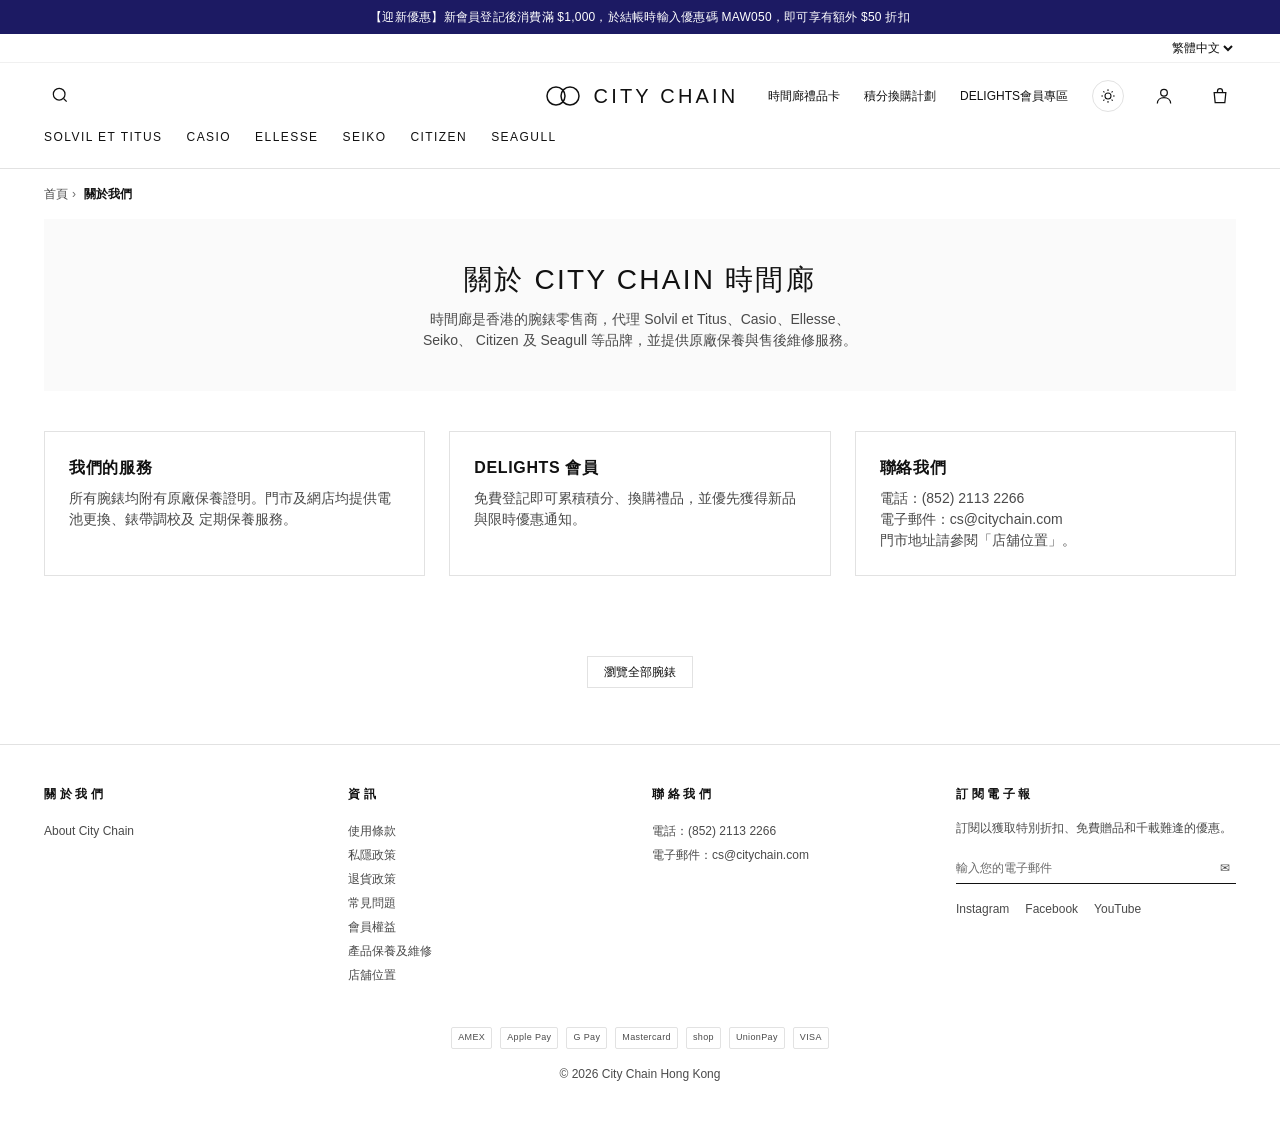
<file: about.html>
<!DOCTYPE html>
<html lang="zh-Hant">
<head>
<meta charset="utf-8">
<meta name="viewport" content="width=device-width, initial-scale=1">
<title>關於我們 | CITY CHAIN 時間廊</title>
<link rel="stylesheet" href="assets/style.css">
</head>
<body>

<a href="#main" class="sr-only">跳至主要內容</a>

<div class="announce">【迎新優惠】新會員登記後消費滿 $1,000，於結帳時輸入優惠碼 MAW050，即可享有額外 $50 折扣</div>

<div class="langbar">
  <div class="wrap">
    <label class="sr-only" for="lang">顯示語言</label>
    <select id="lang" class="lang-select">
      <option>繁體中文</option>
      <option>English</option>
    </select>
  </div>
</div>

<header class="site-header">
  <div class="wrap header-main">
    <div>
      <button class="icon-btn" data-open-search type="button" aria-label="搜尋商品">
        <svg width="20" height="20" viewBox="0 0 24 24" fill="none" stroke="currentColor" stroke-width="1.5" aria-hidden="true">
          <circle cx="11" cy="11" r="7"/><path d="m20 20-3.5-3.5"/>
        </svg>
      </button>
    </div>

    <a class="logo" href="index.html" aria-label="CITY CHAIN 首頁">
      <svg width="42" height="24" viewBox="0 0 42 24" fill="none" stroke="currentColor" stroke-width="1.5" aria-hidden="true">
        <circle cx="14" cy="12" r="9"/><circle cx="28" cy="12" r="9"/>
      </svg>
      CITY CHAIN
    </a>

    <nav class="header-tools" aria-label="會員及購物">
      <a class="hide-sm" href="#">時間廊禮品卡</a>
      <a class="hide-sm" href="#">積分換購計劃</a>
      <a class="hide-sm" href="#">DELIGHTS會員專區</a>
      <button class="theme-toggle" id="themeToggle" type="button" aria-pressed="false"
              aria-label="切換至深色主題" title="切換至深色主題">
        <svg class="icon-sun" width="16" height="16" viewBox="0 0 24 24" fill="none"
             stroke="currentColor" stroke-width="1.6" aria-hidden="true">
          <circle cx="12" cy="12" r="4.5"/>
          <path d="M12 2v2.5M12 19.5V22M2 12h2.5M19.5 12H22M4.9 4.9l1.8 1.8M17.3 17.3l1.8 1.8M19.1 4.9l-1.8 1.8M6.7 17.3l-1.8 1.8"/>
        </svg>
        <svg class="icon-moon" width="16" height="16" viewBox="0 0 24 24" fill="none"
             stroke="currentColor" stroke-width="1.6" aria-hidden="true">
          <path d="M20 14.5A8.5 8.5 0 0 1 9.5 4a8.5 8.5 0 1 0 10.5 10.5z"/>
        </svg>
      </button>

      <a class="icon-btn" href="#" data-open-login aria-label="登入或註冊">
        <svg width="20" height="20" viewBox="0 0 24 24" fill="none" stroke="currentColor" stroke-width="1.5" aria-hidden="true">
          <circle cx="12" cy="8" r="4"/><path d="M4 21c0-4.4 3.6-7 8-7s8 2.6 8 7"/>
        </svg>
      </a>
      <div class="cart-wrap">
        <a class="icon-btn" href="#" aria-label="購物車">
          <svg width="20" height="20" viewBox="0 0 24 24" fill="none" stroke="currentColor" stroke-width="1.5" aria-hidden="true">
            <path d="M5 8h14l-1.2 12H6.2z"/><path d="M9 8V6a3 3 0 0 1 6 0v2"/>
          </svg>
          <span class="cart-count" id="cartCount" hidden>0</span>
        </a>
        <div class="cart-panel">
          <h3>購物車</h3>
          <div id="cartBody"></div>
        </div>
      </div>
    </nav>
  </div>

  <nav class="brand-nav" aria-label="品牌">
    <div class="wrap">
      <a href="shop.html">SOLVIL ET TITUS</a>
      <a href="shop.html">CASIO</a>
      <a href="shop.html">ELLESSE</a>
      <a href="shop.html">SEIKO</a>
      <a href="shop.html">CITIZEN</a>
      <a href="shop.html">SEAGULL</a>
    </div>
  </nav>
</header>

<div class="search-overlay" id="searchOverlay" role="dialog" aria-modal="true" aria-label="搜尋商品">
  <button class="search-close" id="searchClose" type="button" aria-label="關閉搜尋">&times;</button>
  <div class="search-box">
    <form id="searchForm" role="search">
      <label class="sr-only" for="searchInput">搜尋商品</label>
      <input id="searchInput" type="search" placeholder="搜尋腕錶、品牌或型號…" autocomplete="off">
      <button type="submit" class="icon-btn" aria-label="開始搜尋">
        <svg width="22" height="22" viewBox="0 0 24 24" fill="none" stroke="currentColor" stroke-width="1.5" aria-hidden="true">
          <circle cx="11" cy="11" r="7"/><path d="m20 20-3.5-3.5"/>
        </svg>
      </button>
    </form>
    <div class="search-feedback" id="searchFeedback" role="alert"></div>
  </div>
</div>

<main id="main">
  <div class="wrap">

    <nav class="breadcrumb" aria-label="麵包屑導覽">
      <ol>
        <li><a href="index.html">首頁</a></li>
        <li aria-current="page">關於我們</li>
      </ol>
    </nav>

    <div class="about-hero">
      <h1>關於 CITY CHAIN 時間廊</h1>
      <p>時間廊是香港的腕錶零售商，代理 Solvil et Titus、Casio、Ellesse、Seiko、
         Citizen 及 Seagull 等品牌，並提供原廠保養與售後維修服務。</p>
    </div>

    <div class="about-grid">
      <section>
        <h2>我們的服務</h2>
        <p>所有腕錶均附有原廠保養證明。門市及網店均提供電池更換、錶帶調校及
           定期保養服務。</p>
      </section>
      <section>
        <h2>DELIGHTS 會員</h2>
        <p>免費登記即可累積積分、換購禮品，並優先獲得新品與限時優惠通知。</p>
      </section>
      <section>
        <h2>聯絡我們</h2>
        <p>電話：(852) 2113 2266<br>電子郵件：cs@citychain.com<br>
           門市地址請參閱「店舖位置」。</p>
      </section>
    </div>

    <p style="text-align:center;padding-bottom:40px">
      <a class="btn-ghost" href="shop.html">瀏覽全部腕錶</a>
    </p>

  </div>
</main>

<footer class="site-footer">
  <div class="wrap">
    <div class="footer-cols">
      <div>
        <h2>關於我們</h2>
        <ul><li><a href="about.html">About City Chain</a></li></ul>
      </div>
      <div>
        <h2>資訊</h2>
        <ul>
          <li><a href="#">使用條款</a></li>
          <li><a href="#">私隱政策</a></li>
          <li><a href="#">退貨政策</a></li>
          <li><a href="#">常見問題</a></li>
          <li><a href="#">會員權益</a></li>
          <li><a href="#">產品保養及維修</a></li>
          <li><a href="#">店舖位置</a></li>
        </ul>
      </div>
      <div>
        <h2>聯絡我們</h2>
        <ul>
          <li>電話：(852) 2113 2266</li>
          <li>電子郵件：cs@citychain.com</li>
        </ul>
      </div>
      <div>
        <h2>訂閱電子報</h2>
        <p>訂閱以獲取特別折扣、免費贈品和千載難逢的優惠。</p>
        <form class="newsletter" onsubmit="event.preventDefault();this.reset();">
          <label class="sr-only" for="nl">電子郵件地址</label>
          <input id="nl" type="email" placeholder="輸入您的電子郵件" required>
          <button type="submit" class="icon-btn" aria-label="訂閱">✉</button>
        </form>
        <div class="social">
          <a href="#" aria-label="Instagram">Instagram</a>
          <a href="#" aria-label="Facebook">Facebook</a>
          <a href="#" aria-label="YouTube">YouTube</a>
        </div>
      </div>
    </div>

    <div class="footer-base">
      <div class="pay-icons">
        <span>AMEX</span><span>Apple Pay</span><span>G Pay</span><span>Mastercard</span>
        <span>shop</span><span>UnionPay</span><span>VISA</span>
      </div>
      <p>&copy; 2026 City Chain Hong Kong</p>
    </div>
  </div>
</footer>

<button class="to-top" id="toTop" type="button" aria-label="返回頁首">↑</button>

<div class="loader" id="loader" aria-hidden="true">
  <svg width="48" height="48" viewBox="0 0 24 24" fill="none" stroke="currentColor" stroke-width="1.5">
    <circle cx="12" cy="12" r="3"/>
    <path d="M12 2v3M12 19v3M2 12h3M19 12h3M4.9 4.9l2.1 2.1M17 17l2.1 2.1M19.1 4.9 17 7M7 17l-2.1 2.1"/>
  </svg>
</div>

<script src="assets/app.js"></script>
</body>
</html>
</file>
<file: assets/style.css>
/* ============================================================
   City Chain Online Shop — Redesign Implementation
   VT6012CEM User Experience Design, Stage 3
   Hand-written CSS3. No frameworks, no dependencies.
   ============================================================ */

/* ---------- 1. Design tokens -------------------------------
   Centralising colour, type and spacing in custom properties
   enforces Norman's principle of CONSISTENCY: every page is
   physically unable to drift from the same palette and scale.
   ----------------------------------------------------------- */
:root {
  --navy:        #1c1a63;
  --ink:         #111111;
  --ink-soft:    #4a4a4a;
  /* Raised from #8a8a8a, which measured only 3.45:1 on white and so
     failed WCAG AA for the fine print in pop-ups. */
  --ink-faint:   #6b6b6b;
  --line:        #e2e2e2;
  --line-soft:   #f0f0f0;
  --bg:          #ffffff;
  --bg-alt:      #fafafa;
  --sale:        #d0021b;
  --accent:      #1c1a63;
  --star:        #f5a623;
  /* Text drawn ON a coloured fill. Kept as its own token because the
     fill lightens in the dark theme, so the text on it must darken —
     a hard-coded white silently fails there. */
  --sale-ink:    #ffffff;
  --navy-ink:    #ffffff;

  /* Minimum body size 14px so users with presbyopia
     (see persona: users aged 40+) can read without zooming. */
  --fs-xs:   12px;
  --fs-sm:   14px;
  --fs-base: 16px;
  --fs-lg:   20px;
  --fs-xl:   28px;

  --space-1: 4px;
  --space-2: 8px;
  --space-3: 16px;
  --space-4: 24px;
  --space-5: 40px;
  --space-6: 64px;

  --maxw: 1240px;
  --radius: 2px;
  --shadow: 0 2px 12px rgba(0, 0, 0, .08);
  --shadow-lg: 0 8px 32px rgba(0, 0, 0, .16);
  --ease: .18s ease;
}

/* ---------- 1b. Dark theme -----------------------------------
   Only the tokens are redeclared. Because every rule below reads
   colour through a variable, the whole interface re-themes from
   this one block — the same CONSISTENCY argument as section 5.4.
   Requested by participants during the evaluation.
   ----------------------------------------------------------- */
[data-theme="dark"] {
  --navy:      #8f96d6;
  --ink:       #f1f2f6;
  --ink-soft:  #c2c5cf;
  --ink-faint: #8a8e9b;
  --line:      #33363f;
  --line-soft: #262931;
  --bg:        #16181d;
  --bg-alt:    #1e2128;
  --sale:      #ff6b6b;
  --accent:    #8f96d6;
  --star:      #ffc247;
  /* Both fills are lighter here than in the light theme, so the text
     on them flips to dark rather than staying white. */
  --sale-ink:  #16181d;
  --navy-ink:  #16181d;
  --shadow:    0 2px 12px rgba(0, 0, 0, .5);
  --shadow-lg: 0 8px 32px rgba(0, 0, 0, .6);
}

/* Product photographs are shot on white, so they are softened
   very slightly in dark mode to avoid glare. */
[data-theme="dark"] .pimg { filter: brightness(.94); }

/* ---------- 2. Reset ---------------------------------------- */
*, *::before, *::after { box-sizing: border-box; }

html { scroll-behavior: smooth; }

body {
  margin: 0;
  font-family: "Helvetica Neue", Helvetica, Arial,
               "PingFang TC", "Microsoft JhengHei", sans-serif;
  font-size: var(--fs-base);
  line-height: 1.5;
  color: var(--ink);
  background: var(--bg);
  -webkit-font-smoothing: antialiased;
}

img { max-width: 100%; display: block; }
a   { color: inherit; text-decoration: none; }
button {
  font: inherit; color: inherit;
  background: none; border: 0; cursor: pointer;
}

/* Text fields do not inherit colour from the page the way ordinary
   text does — the browser gives them its own near-black default. On
   the dark theme that left typed text almost invisible against the
   dark background. Binding them to the --ink token instead means the
   text is white in the dark theme and near-black in the light one,
   from a single declaration. */
input, select, textarea {
  font-family: inherit;
  color: var(--ink);
}
input::placeholder, textarea::placeholder { color: var(--ink-faint); opacity: 1; }

ul { list-style: none; margin: 0; padding: 0; }

/* Visible keyboard focus — an accessibility requirement that
   also supports Norman's VISIBILITY principle. */
:focus-visible {
  outline: 2px solid var(--accent);
  outline-offset: 2px;
}

/* Screen-reader-only text */
.sr-only {
  position: absolute; width: 1px; height: 1px;
  padding: 0; margin: -1px; overflow: hidden;
  clip: rect(0 0 0 0); white-space: nowrap; border: 0;
}

.wrap {
  max-width: var(--maxw);
  margin-inline: auto;
  padding-inline: var(--space-4);
}

/* ============================================================
   3. HEADER — identical markup on every page.
   Consistency & standards: the cart, account and search sit in
   the top-right corner where users of other e-commerce sites
   already expect to find them.
   ============================================================ */

.announce {
  background: var(--navy);
  color: var(--navy-ink);
  font-size: var(--fs-xs);
  text-align: center;
  padding: var(--space-2) var(--space-3);
  letter-spacing: .02em;
}

.langbar {
  border-bottom: 1px solid var(--line-soft);
  font-size: var(--fs-xs);
}
.langbar .wrap {
  display: flex;
  justify-content: flex-end;
  padding-block: 6px;
}
.lang-select {
  border: 0;
  background: transparent;
  font-size: var(--fs-xs);
  cursor: pointer;
}

.site-header {
  position: sticky;
  top: 0;
  z-index: 40;
  background: var(--bg);
  border-bottom: 1px solid var(--line);
}

.header-main {
  display: grid;
  grid-template-columns: 1fr auto 1fr;
  align-items: center;
  padding-block: var(--space-3);
  gap: var(--space-3);
}

.logo {
  display: flex;
  align-items: center;
  gap: 10px;
  justify-self: center;
  font-size: var(--fs-lg);
  font-weight: 400;
  letter-spacing: .16em;
}

.header-tools {
  display: flex;
  align-items: center;
  justify-content: flex-end;
  gap: var(--space-4);
  font-size: var(--fs-xs);
}
.header-tools a:hover { color: var(--accent); }

.icon-btn {
  display: inline-flex;
  align-items: center;
  justify-content: center;
  padding: 6px;
  border-radius: var(--radius);
  transition: background var(--ease), transform var(--ease);
}
/* AFFORDANCE: the control visibly responds to the pointer,
   telling the user it is clickable before they commit. */
.icon-btn:hover { background: var(--line-soft); transform: scale(1.06); }

/* --- brand navigation row --- */
.brand-nav .wrap {
  display: flex;
  gap: var(--space-4);
  padding-bottom: var(--space-3);
  font-size: var(--fs-xs);
  letter-spacing: .12em;
  flex-wrap: wrap;
}
.brand-nav a { padding-bottom: 4px; border-bottom: 2px solid transparent; }
/* FEEDBACK: an underline confirms which item the pointer is on. */
.brand-nav a:hover,
.brand-nav a[aria-current="true"] { border-bottom-color: var(--ink); }

/* --- cart hover panel --- */
.cart-wrap { position: relative; }

.cart-count {
  position: absolute;
  top: -2px; right: -4px;
  min-width: 16px; height: 16px;
  padding: 0 4px;
  border-radius: 999px;
  background: var(--sale);
  color: var(--sale-ink);
  font-size: 10px;
  line-height: 16px;
  text-align: center;
}
.cart-count[hidden] { display: none; }

.cart-panel {
  position: absolute;
  top: calc(100% + 10px);
  right: 0;
  width: 320px;
  background: var(--bg);
  border: 1px solid var(--line);
  box-shadow: var(--shadow-lg);
  padding: var(--space-3);
  opacity: 0;
  visibility: hidden;
  transform: translateY(-6px);
  transition: opacity var(--ease), transform var(--ease), visibility var(--ease);
  text-align: left;
}
.cart-wrap:hover .cart-panel,
.cart-wrap:focus-within .cart-panel,
.cart-panel.is-open {
  opacity: 1; visibility: visible; transform: translateY(0);
}
.cart-panel h3 {
  margin: 0 0 var(--space-2);
  font-size: var(--fs-sm);
  letter-spacing: .08em;
}
.cart-line {
  display: grid;
  grid-template-columns: 48px 1fr auto;
  gap: var(--space-2);
  align-items: center;
  padding-block: var(--space-2);
  border-top: 1px solid var(--line-soft);
  font-size: var(--fs-xs);
}
.cart-line .thumb { background: var(--bg-alt); padding: 2px; }
.cart-empty { font-size: var(--fs-xs); color: var(--ink-faint); padding-block: var(--space-3); }
.cart-total {
  display: flex; justify-content: space-between;
  font-size: var(--fs-sm); font-weight: 700;
  padding-top: var(--space-2);
  border-top: 1px solid var(--line);
  margin-top: var(--space-2);
}

/* ============================================================
   4. SEARCH OVERLAY
   Visibility of system status: a failed search must say so.
   ============================================================ */
.search-overlay {
  position: fixed; inset: 0;
  z-index: 60;
  background: var(--bg);
  display: none;
  padding-top: 12vh;
}
.search-overlay[open], .search-overlay.is-open { display: block; }

.search-box {
  max-width: 640px;
  margin-inline: auto;
  padding-inline: var(--space-4);
}
.search-box form { display: flex; border-bottom: 2px solid var(--ink); }
.search-box input {
  flex: 1;
  border: 0;
  padding: var(--space-3) 0;
  font-size: var(--fs-lg);
  background: transparent;
  /* White on the dark theme, near-black on the light one. Stated here
     as well as in the reset so the search field cannot lose it. */
  color: var(--ink);
  caret-color: var(--ink);
}
.search-box input::placeholder { color: var(--ink-faint); opacity: 1; }
/* Remove the browser's own clear button, which renders as a dark
   cross that disappears against the dark background. */
.search-box input::-webkit-search-cancel-button { -webkit-appearance: none; }
.search-box input:focus { outline: none; }

.search-feedback {
  margin-top: var(--space-4);
  padding: var(--space-3);
  border-left: 4px solid var(--sale);
  background: #fff5f5;
  font-size: var(--fs-sm);
  display: none;
}
.search-feedback.is-visible { display: block; }
[data-theme="dark"] .search-feedback { background: #33222a; }
.search-feedback strong { color: var(--sale); }
.search-feedback ul { margin-top: var(--space-2); }
.search-feedback li { padding-block: 2px; }
.search-feedback a { text-decoration: underline; }

.search-close {
  position: absolute;
  top: var(--space-4); right: var(--space-4);
  font-size: 28px; line-height: 1;
}

/* ============================================================
   5. BREADCRUMB
   MAPPING: shows where the user currently stands, and acts as
   an emergency exit back to any earlier level.
   ============================================================ */
.breadcrumb {
  font-size: var(--fs-xs);
  color: var(--ink-soft);
  padding-block: var(--space-3);
}
.breadcrumb ol { display: flex; flex-wrap: wrap; gap: var(--space-1); list-style: none; margin: 0; padding: 0; }
.breadcrumb li::after { content: "›"; margin-inline: var(--space-1); color: var(--ink-faint); }
.breadcrumb li:last-child::after { content: ""; }
.breadcrumb a:hover { text-decoration: underline; }
.breadcrumb [aria-current="page"] { color: var(--ink); font-weight: 700; }

/* ============================================================
   6. CATEGORY ICON NAVIGATION (home page)
   Match between system and the real world: users who do not
   know watch brands can navigate by a picture of the thing.
   ============================================================ */
.cat-nav {
  display: grid;
  grid-template-columns: repeat(5, 1fr);
  gap: var(--space-3);
  padding-block: var(--space-5);
}
.cat-nav a {
  display: block;
  text-align: center;
  padding: var(--space-3);
  border: 1px solid transparent;
  transition: border-color var(--ease), transform var(--ease);
}
.cat-nav a:hover { border-color: var(--line); transform: translateY(-3px); }
.cat-nav .cat-art {
  aspect-ratio: 1 / 1.15;
  display: grid;
  place-items: center;
  background: var(--bg-alt);
  margin-bottom: var(--space-2);
}
.cat-nav .cat-label {
  font-size: var(--fs-sm);
  letter-spacing: .1em;
}

/* ============================================================
   7. SECTION HEADINGS
   ============================================================ */
.section { padding-block: var(--space-5); }
.section + .section { border-top: 1px solid var(--line-soft); }

.section-head { text-align: center; margin-bottom: var(--space-4); }
.section-head h2 {
  font-size: var(--fs-xl);
  font-weight: 400;
  margin: 0 0 var(--space-3);
  letter-spacing: .06em;
}
.btn-ghost {
  display: inline-block;
  border: 1px solid var(--line);
  padding: 6px var(--space-3);
  font-size: var(--fs-xs);
  transition: background var(--ease), color var(--ease);
}
.btn-ghost:hover { background: var(--ink); color: var(--bg); }

/* ============================================================
   8. PRODUCT CARD + HOVER SHORTCUTS
   Flexibility & efficiency of use: add to cart, favourite and
   view details without leaving the listing. This is what
   removes mouse clicks from every task.
   ============================================================ */
.grid {
  display: grid;
  gap: var(--space-4) var(--space-3);
}
.grid--5 { grid-template-columns: repeat(5, 1fr); }
.grid--3 { grid-template-columns: repeat(3, 1fr); }

.card { position: relative; text-align: center; }

.card__media {
  position: relative;
  display: block;
  background: var(--bg-alt);
  aspect-ratio: 1 / 1;
  overflow: hidden;
}
.card__media svg { width: 100%; height: 100%; }

.card__badge {
  position: absolute;
  top: var(--space-2); left: var(--space-2);
  background: var(--sale);
  color: var(--sale-ink);
  font-size: 10px;
  padding: 2px 6px;
  letter-spacing: .06em;
}

.card__actions {
  position: absolute;
  inset-inline: 0;
  bottom: 0;
  display: flex;
  justify-content: center;
  gap: var(--space-2);
  padding: var(--space-2);
  background: var(--bg);
  transform: translateY(100%);
  transition: transform var(--ease);
}
.card:hover .card__actions,
.card:focus-within .card__actions { transform: translateY(0); }

.card__actions button {
  width: 36px; height: 36px;
  display: grid; place-items: center;
  border: 1px solid var(--line);
  background: var(--bg);
  transition: background var(--ease), color var(--ease);
}
.card__actions button:hover { background: var(--ink); color: var(--bg); }
/* AFFORDANCE, negative case: an unavailable control is dimmed and
   refuses the pointer, so the user learns before clicking. */
.card__actions button:disabled {
  opacity: .35;
  cursor: not-allowed;
  background: var(--line-soft);
}
.card__actions button:disabled:hover { background: var(--line-soft); color: inherit; }

.card__badge--out {
  top: auto;
  bottom: var(--space-2);
  background: var(--ink-soft);
}
.stock .dot--out { background: var(--ink-faint); }

.card__title {
  /* Product names and prices are the content older users must read,
     so they sit at 14px rather than the 12px used for page chrome. */
  font-size: var(--fs-sm);
  font-weight: 400;
  letter-spacing: .08em;
  margin: var(--space-2) 0 var(--space-1);
  min-height: 2.6em;
}
.card__price { font-size: var(--fs-sm); margin: 0; }
.card__price s { color: var(--ink-faint); margin-right: 4px; }
.card__price .off { color: var(--sale); margin-left: 4px; }

.rating { font-size: var(--fs-sm); color: var(--star); letter-spacing: .06em; }
.rating .count { color: var(--ink-faint); margin-left: 4px; }

/* ============================================================
   9. SHOP PAGE — filters
   The filter groups are split by DIMENSION (movement, gender,
   price, colour, rating) so each control means one thing.
   ============================================================ */
.shop-layout {
  display: grid;
  grid-template-columns: 260px 1fr;
  gap: var(--space-5);
  align-items: start;
  padding-bottom: var(--space-6);
}

.page-title {
  text-align: center;
  font-size: var(--fs-xl);
  font-weight: 400;
  letter-spacing: .1em;
  margin: var(--space-4) 0;
}

/* Category switcher chips. The active chip is filled, so the
   user can always see which category page they are on. */
.cat-chips {
  display: flex;
  flex-wrap: wrap;
  justify-content: center;
  gap: var(--space-2);
  margin-bottom: var(--space-4);
}
.cat-chips a {
  border: 1px solid var(--line);
  border-radius: 999px;
  padding: 6px var(--space-3);
  font-size: var(--fs-sm);
  transition: background var(--ease), color var(--ease), border-color var(--ease);
}
.cat-chips a:hover { border-color: var(--ink); }
.cat-chips a[aria-current="true"] {
  background: var(--ink);
  color: var(--bg);
  border-color: var(--ink);
}

.filters {
  background: var(--bg);
  border: 1px solid var(--line);
  padding: var(--space-3);
  position: sticky;
  top: 150px;
}
.filters > h2 {
  font-size: var(--fs-base);
  margin: 0 0 var(--space-3);
  padding-bottom: var(--space-2);
  border-bottom: 1px solid var(--line);
}

.fgroup { border-top: 1px solid var(--line-soft); padding-block: var(--space-3); }
.fgroup:first-of-type { border-top: 0; }
.fgroup > h3 {
  font-size: var(--fs-sm);
  margin: 0 0 var(--space-2);
  display: flex;
  justify-content: space-between;
  align-items: center;
}
.fgroup label {
  display: flex;
  align-items: center;
  gap: var(--space-2);
  padding-block: 5px;
  font-size: var(--fs-sm);
  cursor: pointer;
}
.fgroup label:hover { color: var(--accent); }

/* How many products each option is worth, so the user can judge
   a filter before spending a click on it. */
.fcount { color: var(--ink-faint); font-size: var(--fs-xs); }

/* The brand list is the longest group; cap it and let it scroll
   rather than pushing price and colour off the screen. */
#brandGroup { max-height: 168px; overflow-y: auto; }

.swatch {
  width: 12px; height: 12px;
  border-radius: 50%;
  border: 1px solid var(--line);
  display: inline-block;
}

.price-row { display: flex; justify-content: space-between; font-size: var(--fs-sm); }
.filters input[type="range"] { width: 100%; }
.scale { display: flex; justify-content: space-between; font-size: 10px; color: var(--ink-faint); }

.btn-clear {
  width: 100%;
  margin-top: var(--space-3);
  border: 1px solid var(--line);
  padding: var(--space-2);
  font-size: var(--fs-xs);
  transition: background var(--ease), color var(--ease);
}
.btn-clear:hover { background: var(--ink); color: var(--bg); }

.shop-toolbar {
  display: flex;
  justify-content: space-between;
  align-items: center;
  margin-bottom: var(--space-4);
  font-size: var(--fs-sm);
}
/* The sort menu is the one control with a solid background, so it
   needs the themed background as well as the themed text. */
.shop-toolbar select {
  padding: var(--space-2);
  border: 1px solid var(--line);
  font-size: var(--fs-sm);
  background: var(--bg);
}

.result-count { color: var(--ink-soft); }

.no-results {
  grid-column: 1 / -1;
  text-align: center;
  padding: var(--space-6) var(--space-3);
  border: 1px dashed var(--line);
  color: var(--ink-soft);
}

.pagination {
  display: flex;
  justify-content: center;
  gap: var(--space-2);
  margin-top: var(--space-5);
  font-size: var(--fs-sm);
}
.pagination button {
  min-width: 34px; height: 34px;
  border: 1px solid transparent;
}
.pagination button:hover { border-color: var(--line); }
.pagination button[aria-current="true"] { background: var(--ink); color: var(--bg); }

/* ============================================================
   10. PRODUCT DETAILS PAGE
   ============================================================ */
.pdp {
  display: grid;
  grid-template-columns: 88px 1fr 1fr;
  gap: var(--space-4);
  padding-bottom: var(--space-6);
}

.pdp-thumbs { display: flex; flex-direction: column; gap: var(--space-2); }
.pdp-thumbs button {
  width: 76px;
  height: 76px;
  border: 1px solid var(--line);
  background: var(--bg-alt);
  padding: 4px;
}
.pdp-thumbs button[aria-current="true"] { border-color: var(--ink); }

/* The main product image.

   Deliberately NOT a centred grid or flex box: a centred item is
   sized by its own content, so a percentage height on the child
   has nothing to resolve against and the browser falls back to
   the image's natural size, which then overflows. Absolute
   positioning inside a relative box with a definite aspect ratio
   always resolves, so the photograph is centred and never
   cropped, whatever its proportions. */
.pdp-stage {
  position: relative;
  aspect-ratio: 1 / 1;
  background: var(--bg-alt);
  overflow: hidden;
}
.pdp-stage > .pimg,
.pdp-stage > svg {
  position: absolute;
  inset: var(--space-4);
  margin: auto;
  width: auto;
  height: auto;
  /* inset already reserves the padding, so 100% here means
     "the inset box" — no further shrinking needed. */
  max-width: 100%;
  max-height: 100%;
  object-fit: contain;
}

/* ---- every other place a product image appears ---------------
   Each of these containers has its own definite box, so filling
   it and letter-boxing with object-fit is enough. */
.pimg {
  display: block;
  width: 100%;
  height: 100%;
  object-fit: contain;
}

.cart-line .thumb { display: block; width: 48px; height: 48px; }

/* price and remove button share the right-hand column */
.cart-line__end {
  display: flex;
  align-items: center;
  gap: var(--space-2);
  white-space: nowrap;
}

/* USER CONTROL: every line can be undone, in one click.
   Kept quiet until hovered so it does not compete with the
   product itself, but always present and always reachable. */
.cart-remove {
  width: 22px; height: 22px;
  flex: 0 0 auto;
  display: grid; place-items: center;
  border: 1px solid var(--line);
  border-radius: 999px;
  font-size: 15px;
  line-height: 1;
  color: var(--ink-soft);
  transition: background var(--ease), color var(--ease), border-color var(--ease);
}
.cart-remove:hover,
.cart-remove:focus-visible {
  background: var(--sale);
  border-color: var(--sale);
  color: var(--sale-ink);
}
.cart-line .thumb > svg,
.card__media > svg { width: 100%; height: 100%; object-fit: contain; }

.pdp-info h1 {
  font-size: var(--fs-xl);
  font-weight: 400;
  margin: 0 0 var(--space-2);
}
.pdp-price { font-size: var(--fs-lg); margin: 0 0 var(--space-3); }
.pdp-price s { color: var(--ink-faint); font-size: var(--fs-base); margin-right: var(--space-2); }

.stock {
  display: flex; align-items: center; gap: var(--space-2);
  font-size: var(--fs-sm);
  margin-bottom: var(--space-3);
}
.stock .dot { width: 8px; height: 8px; border-radius: 50%; background: var(--star); }

/* Primary action: solid, high contrast — it invites pressing. */
.btn-primary {
  display: block;
  width: 100%;
  background: var(--ink);
  color: var(--bg);
  padding: var(--space-3);
  font-size: var(--fs-sm);
  letter-spacing: .1em;
  text-align: center;
  transition: background var(--ease);
}
.btn-primary:hover { background: var(--accent); }
/* AFFORDANCE, negative case: a dimmed control reads as inoperable. */
.btn-primary:disabled { background: var(--line); color: var(--ink-faint); cursor: not-allowed; }

.btn-secondary {
  display: block;
  width: 100%;
  text-align: center;
  padding: var(--space-3);
  border: 1px solid var(--line);
  margin-top: var(--space-2);
  font-size: var(--fs-sm);
}
.btn-secondary:hover { border-color: var(--ink); }

/* --- colour / option selector (fixes the Stage 2 problem that
       only the selected colour was ever shown) --- */
.options { margin-block: var(--space-4); }
.options h2 { font-size: var(--fs-sm); margin: 0 0 var(--space-2); }
.option-row { display: flex; gap: var(--space-2); flex-wrap: wrap; }
.option-row button {
  width: 72px;
  height: 72px;
  flex: 0 0 auto;
  border: 1px solid var(--line);
  background: var(--bg-alt);
  padding: 4px;
  transition: border-color var(--ease), transform var(--ease);
}
.option-row button:hover { transform: translateY(-2px); }
.option-row button[aria-current="true"] { border-color: var(--ink); border-width: 2px; }

.qty { display: flex; align-items: center; gap: var(--space-2); margin-block: var(--space-3); }
.qty button { width: 32px; height: 32px; border: 1px solid var(--line); }
.qty output { min-width: 32px; text-align: center; font-size: var(--fs-sm); }

.spec { width: 100%; border-collapse: collapse; margin-top: var(--space-4); font-size: var(--fs-sm); }
.spec caption { text-align: left; font-weight: 700; padding-bottom: var(--space-2); }
.spec th, .spec td { border: 1px solid var(--line); padding: var(--space-2); text-align: left; }
.spec th { width: 45%; font-weight: 400; color: var(--ink-soft); background: var(--bg-alt); }
.spec tr.group th { font-weight: 700; color: var(--ink); }

/* ============================================================
   11. TOAST — confirms an action completed.
   ============================================================ */
.toast {
  position: fixed;
  left: 50%; bottom: var(--space-5);
  transform: translate(-50%, 20px);
  background: var(--ink);
  /* Inverts with the theme. A hard-coded #fff here rendered white on
     the near-white --ink of the dark theme: 1.12:1, invisible. */
  color: var(--bg);
  padding: var(--space-3) var(--space-4);
  font-size: var(--fs-sm);
  box-shadow: var(--shadow-lg);
  opacity: 0;
  visibility: hidden;
  transition: opacity var(--ease), transform var(--ease), visibility var(--ease);
  z-index: 70;
}
.toast.is-visible { opacity: 1; visibility: visible; transform: translate(-50%, 0); }

/* ============================================================
   12. LOADING INDICATOR (rotating gear)
   Tells the user the system received the click and is working.
   ============================================================ */
.loader {
  position: fixed;
  inset: 0;
  background: var(--bg);
  opacity: .8;
  display: grid;
  place-items: center;
  z-index: 80;
  opacity: 0;
  visibility: hidden;
  transition: opacity var(--ease), visibility var(--ease);
}
.loader.is-visible { opacity: 1; visibility: visible; }
.loader svg { animation: spin 1.1s linear infinite; }
@keyframes spin { to { transform: rotate(360deg); } }

@media (prefers-reduced-motion: reduce) {
  .loader svg { animation: none; }
  html { scroll-behavior: auto; }
  * { transition-duration: .01ms !important; }
}

/* ============================================================
   13. JUMP TO TOP
   ============================================================ */
.to-top {
  position: fixed;
  right: var(--space-4); bottom: var(--space-4);
  width: 44px; height: 44px;
  display: grid; place-items: center;
  background: var(--bg);
  border: 1px solid var(--line);
  box-shadow: var(--shadow);
  z-index: 50;
  opacity: 0; visibility: hidden;
  transition: opacity var(--ease), visibility var(--ease);
}
.to-top.is-visible { opacity: 1; visibility: visible; }
.to-top:hover { background: var(--ink); color: var(--bg); }

/* ============================================================
   14. FOOTER
   ============================================================ */
.site-footer {
  border-top: 1px solid var(--line);
  padding-block: var(--space-5);
  font-size: var(--fs-xs);
  color: var(--ink-soft);
}
.footer-cols {
  display: grid;
  grid-template-columns: repeat(4, 1fr);
  gap: var(--space-4);
}
.footer-cols h2 { font-size: var(--fs-xs); letter-spacing: .3em; margin: 0 0 var(--space-3); color: var(--ink); }
.footer-cols li { padding-block: 3px; }
.footer-cols a:hover { text-decoration: underline; }

.newsletter { display: flex; border-bottom: 1px solid var(--ink); margin-top: var(--space-3); }
.newsletter input { flex: 1; border: 0; padding: var(--space-2) 0; background: transparent; font-size: var(--fs-xs); }
.newsletter input:focus { outline: none; }

.social { display: flex; gap: var(--space-3); margin-top: var(--space-3); }
.social a:hover { color: var(--accent); }

.footer-base { text-align: center; margin-top: var(--space-5); }
.pay-icons {
  display: flex; justify-content: center; gap: var(--space-2);
  margin: var(--space-3) 0;
  flex-wrap: wrap;
}
.pay-icons span {
  border: 1px solid var(--line);
  border-radius: var(--radius);
  padding: 3px 6px;
  font-size: 9px;
  letter-spacing: .04em;
}

/* ============================================================
   15. RESPONSIVE
   User feedback from Stage 3 asked for a mobile view.
   ============================================================ */
@media (max-width: 1024px) {
  .grid--5 { grid-template-columns: repeat(3, 1fr); }
  .shop-layout { grid-template-columns: 220px 1fr; }
  .pdp { grid-template-columns: 72px 1fr; }
  .pdp-info { grid-column: 1 / -1; }
  .footer-cols { grid-template-columns: repeat(2, 1fr); }
}

@media (max-width: 720px) {
  .header-main { grid-template-columns: auto 1fr auto; }
  .header-tools .hide-sm { display: none; }
  .cat-nav { grid-template-columns: repeat(3, 1fr); }
  .grid--5, .grid--3 { grid-template-columns: repeat(2, 1fr); }
  .shop-layout { grid-template-columns: 1fr; }
  .filters { position: static; }
  .section-head h2 { font-size: var(--fs-lg); }
  .cart-panel { width: min(320px, calc(100vw - 32px)); }
}


/* ============================================================
   16. THEME TOGGLE
   USER CONTROL: the interface is the user's to set, and the
   choice is remembered between visits.
   ============================================================ */
.theme-toggle {
  display: inline-flex;
  align-items: center;
  justify-content: center;
  width: 32px; height: 32px;
  border: 1px solid var(--line);
  border-radius: 999px;
  background: transparent;
  color: var(--ink);
  transition: background var(--ease), border-color var(--ease);
}
.theme-toggle:hover { background: var(--line-soft); border-color: var(--ink); }
.theme-toggle .icon-moon { display: none; }
[data-theme="dark"] .theme-toggle .icon-sun  { display: none; }
[data-theme="dark"] .theme-toggle .icon-moon { display: inline; }

/* ============================================================
   17. LOGIN OVERLAY
   Built once in app.js and reused on every page, so the sign-in
   procedure cannot differ between screens.
   ============================================================ */
.login-overlay {
  position: fixed; inset: 0;
  z-index: 70;
  background: rgba(0, 0, 0, .45);
  display: none;
  place-items: center;
  padding: var(--space-4);
}
.login-overlay.is-open { display: grid; }

.login-card {
  width: min(420px, 100%);
  background: var(--bg);
  border: 1px solid var(--line);
  box-shadow: var(--shadow-lg);
  padding: var(--space-5) var(--space-4) var(--space-4);
  position: relative;
}
.login-card h2 {
  margin: 0 0 var(--space-1);
  font-size: var(--fs-lg);
  font-weight: 400;
  letter-spacing: .08em;
  text-align: center;
}
.login-card .sub {
  margin: 0 0 var(--space-4);
  font-size: var(--fs-sm);
  color: var(--ink-soft);
  text-align: center;
}
.login-close {
  position: absolute;
  top: var(--space-2); right: var(--space-3);
  font-size: 24px; line-height: 1;
  color: var(--ink-soft);
}
.login-close:hover { color: var(--ink); }

.field { margin-bottom: var(--space-3); }
.field label {
  display: block;
  font-size: var(--fs-sm);
  margin-bottom: var(--space-1);
}
.field input {
  width: 100%;
  padding: 10px var(--space-2);
  border: 1px solid var(--line);
  background: var(--bg);
  color: var(--ink);
  font-size: var(--fs-sm);
}
.field input:focus { outline: 2px solid var(--accent); outline-offset: 1px; }
/* FEEDBACK: an invalid field states what is wrong, next to the
   field that is wrong. */
.field.is-invalid input { border-color: var(--sale); }
.field .err {
  display: none;
  margin-top: 4px;
  font-size: var(--fs-xs);
  color: var(--sale);
}
.field.is-invalid .err { display: block; }

.login-note {
  margin-top: var(--space-3);
  font-size: var(--fs-xs);
  color: var(--ink-faint);
  text-align: center;
}

/* ============================================================
   18. ABOUT PAGE
   ============================================================ */
.about-hero {
  background: var(--bg-alt);
  padding: var(--space-5) var(--space-4);
  text-align: center;
  margin-bottom: var(--space-5);
}
.about-hero h1 {
  margin: 0 0 var(--space-2);
  font-size: var(--fs-xl);
  font-weight: 400;
  letter-spacing: .08em;
}
.about-hero p {
  margin: 0 auto;
  max-width: 60ch;
  color: var(--ink-soft);
  font-size: var(--fs-sm);
}
.about-grid {
  display: grid;
  grid-template-columns: repeat(3, 1fr);
  gap: var(--space-4);
  padding-bottom: var(--space-6);
}
.about-grid section {
  border: 1px solid var(--line);
  padding: var(--space-4);
}
.about-grid h2 {
  margin: 0 0 var(--space-2);
  font-size: var(--fs-base);
  letter-spacing: .04em;
}
.about-grid p { margin: 0; font-size: var(--fs-sm); color: var(--ink-soft); }

@media (max-width: 720px) {
  .about-grid { grid-template-columns: 1fr; }
}
</file>
